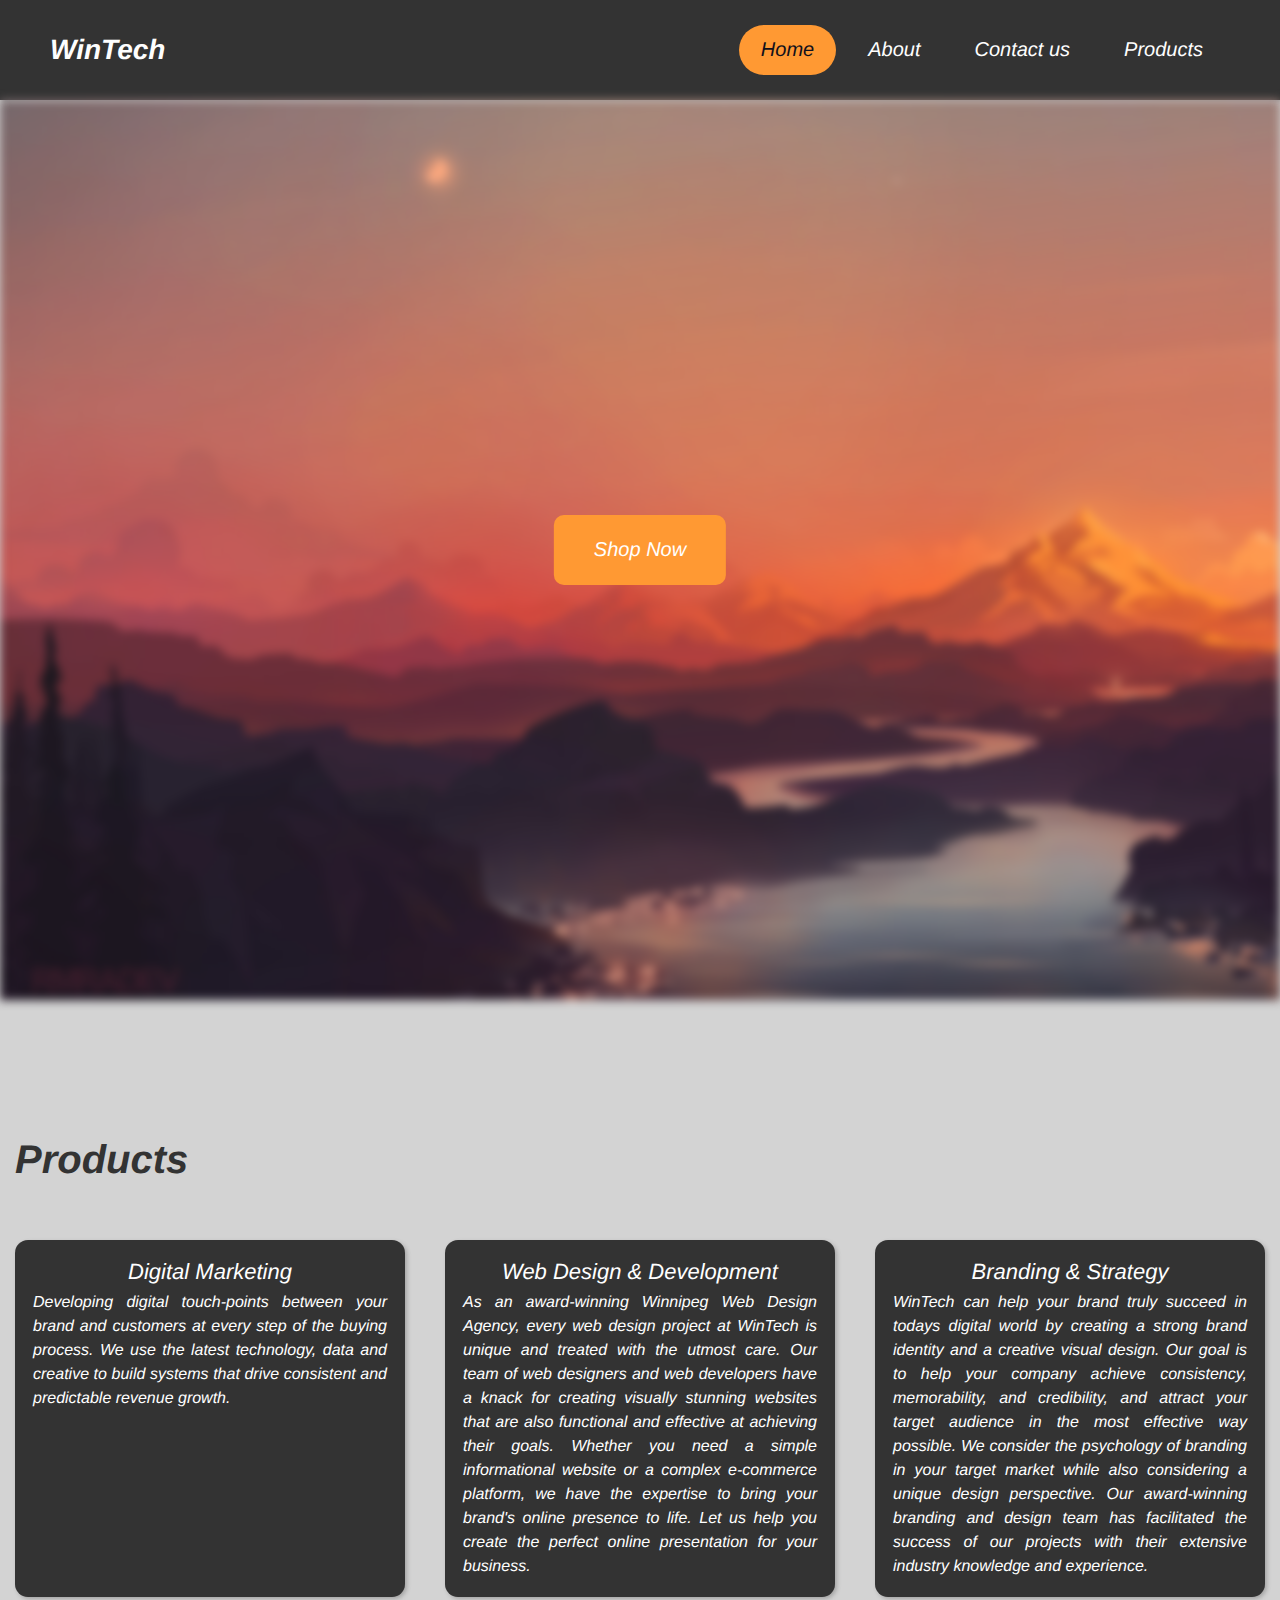
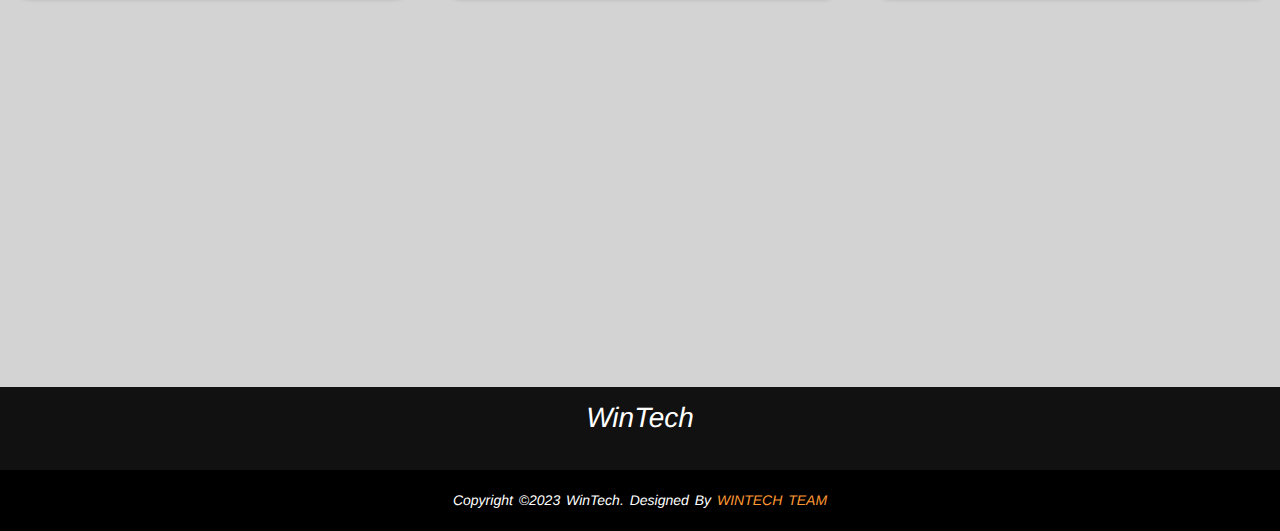
<file: index.html>
<!DOCTYPE html>
<html lang="en" dir="ltr">
<!-- Best practices and conventions-->
<!--green-box greenBox-->

<head>
  <meta charset="utf-8">
  <meta name="viewport" content="width=device-width, initial-scale=1">
  <meta name="author" content="Josh Gable">
  <meta name="description" content="My third web page">
  <title>Final Project | Tools and Automation</title>
  <link rel="shortcut icon" href="./assets/NOFRILLS.png?v=2" type="image/x-icon">
  <link rel="stylesheet" href="./assets/style/index.css">
  <script src="./assets/scripts/index.js" defer></script>
</head>

<body>
  <main>
    <header>
      <!--Header-->
      <div class="logo">WinTech</div>
      <div class="dropdown">
        <div class="line"></div>
        <div class="line"></div>
        <div class="line"></div>
      </div>
      <nav class="navbar">
        <ul>
          <li>
            <a href="#heroBanner" class="active">Home</a>
          </li>
          <li>
            <a href="./about.html">About</a>
          </li>
          <li>
            <a href="./contact-us.html">Contact us</a>
          </li>
          <li>
            <a href="#products">Products</a>
          </li>
        </ul>
      </nav>
    </header>
    <!--End of Header-->
    <!--Hero Banner-->
    <div id="heroBanner">
      <div class="blur-bg"></div>
      <div class="centered-nav">
        <a href="#products">Shop Now</a>
      </div>
    </div>
    <!--End of Hero Banner-->
    <div id="index">
      <!--Products-->
      <div id="products">
        <div class="container">
          <h2 class="title-products">Products</h2>
          <div class="product-list">
            <div class="project1">
              <h3>Digital Marketing</h3>
              <p>
                Developing digital touch-points between your brand and
                customers at every step of the buying process.
                We use the latest technology, data and creative to build systems
                that drive consistent and predictable revenue growth.
              </p>
            </div>
            <div class="project2">
              <h3>Web Design & Development</h3>
              <p>
                As an award-winning Winnipeg Web Design Agency, every web design project
                at WinTech is unique and treated with the utmost care. Our team of
                web designers and web developers have a knack for creating visually stunning
                websites that are also functional and effective at achieving their goals.
                Whether you need a simple informational website or a complex e-commerce platform,
                we have the expertise to bring your brand's online presence to life. Let us help
                you create the perfect online presentation for your business.
              </p>
            </div>
            <div class="project3">
              <h3>Branding & Strategy</h3>
              <p>
                WinTech can help your brand truly succeed in todays digital world by creating
                a strong brand identity and a creative visual design. Our goal is to help your
                company achieve consistency, memorability, and credibility, and attract your target
                audience in the most effective way possible. We consider the psychology of branding
                in your target market while also considering a unique design perspective. Our
                award-winning branding and design team has facilitated the success of our projects
                with their extensive industry knowledge and experience.
              </p>
            </div>
          </div>
        </div>
      </div>
      <!--End of Products-->
      <!--Footer-->
      <footer>
        <div class="footer-content">
          <h3>WinTech</h3>
          <ul class="footer-socials">
            <li><a href="https://www.facebook.com"><i class="fa-brands fa-facebook"></i></a>
            </li>
            <li><a href="https://www.youtube.com"><i class="fa-brands fa-youtube"></i></a>
            </li>
            <li><a href="https://www.linkedin.com"><i class="fa-brands fa-linkedin"></i></a></li>
          </ul>
        </div>
        <div class="footer-bottom">
          <p>copyright &copy;2023 WinTech. designed by <span>WinTech Team</span></p>
        </div>
      </footer>
      <!--End of Footer-->
    </div>
  </main>
</body>

</html>
</file>
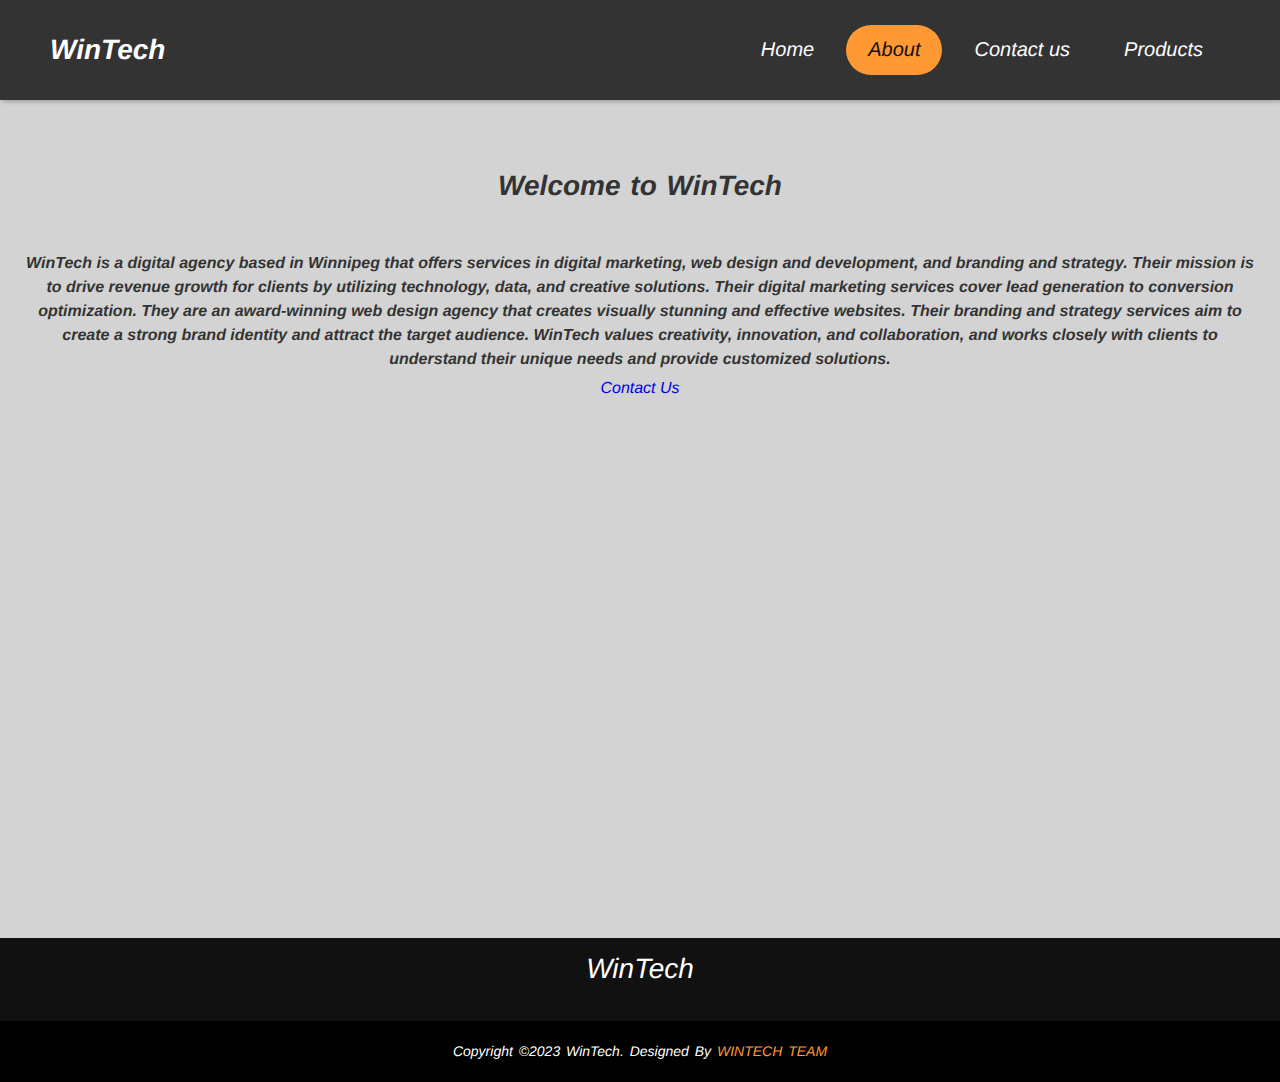
<file: about.html>
<!DOCTYPE html>
<html lang="en" dir="ltr">
<!-- Best practices and conventions-->
<!--green-box greenBox-->

<head>
  <meta charset="utf-8">
  <meta name="viewport" content="width=device-width, initial-scale=1">
  <meta name="author" content="Josh Gable">
  <meta name="description" content="My third web page">
  <title>Final Project | Tools and Automation</title>
  <link rel="shortcut icon" href="./assets/NOFRILLS.png?v=2" type="image/x-icon">
  <link rel="stylesheet" href="./assets/style/index.css">
  <script src="./assets/scripts/index.js" defer></script>
</head>

<body>
  <main>
    <header>
      <!--Header-->
      <div class="logo">WinTech</div>
      <div class="dropdown">
        <div class="line"></div>
        <div class="line"></div>
        <div class="line"></div>
      </div>
      <nav class="navbar">
        <ul>
          <li>
            <a href="./index.html">Home</a>
          </li>
          <li>
            <a href="#about" class="active">About</a>
          </li>
          <li>
            <a href="./contact-us.html">Contact us</a>
          </li>
          <li>
            <a href="./index.html">Products</a>
          </li>
        </ul>
      </nav>
    </header>
    <!--End of Header-->
    <div id="index">
      <!-- About -->
      <div class="about-text">
        <div class="container">
          <h2><span> Welcome to WinTech</span> </h2>
          <h4>WinTech is a digital agency based in Winnipeg that offers services 
            in digital marketing, web design and development, and branding and strategy. 
            Their mission is to drive revenue growth for clients by utilizing 
            technology, data, and creative solutions. Their digital marketing services
            cover lead generation to conversion optimization. 
            They are an award-winning web design agency that creates
            visually stunning and effective websites. 
            Their branding and strategy services aim to create a strong brand
            identity and attract the target audience. 
            WinTech values creativity, innovation, and collaboration, and works
            closely with clients to understand 
            their unique needs and provide customized solutions.</h4>
          <div><a href="./contact-us.html">Contact Us</a></div>
        </div>
        </div>

      <!--End of About-->
      <!--Footer-->
      <footer>
        <div class="footer-content">
          <h3>WinTech</h3>
          <ul class="footer-socials">
            <li><a href="https://www.facebook.com"><i class="fa-brands fa-facebook"></i></a>
            </li>
            <li><a href="https://www.youtube.com"><i class="fa-brands fa-youtube"></i></a>
            </li>
            <li><a href="https://www.linkedin.com"><i class="fa-brands fa-linkedin"></i></a></li>
          </ul>
        </div>
        <div class="footer-bottom">
          <p>copyright &copy;2023 WinTech. designed by <span>WinTech Team</span></p>
        </div>
      </footer>
      <!--End of Footer-->
    </div>
  </main>
</body>

</html>
</file>
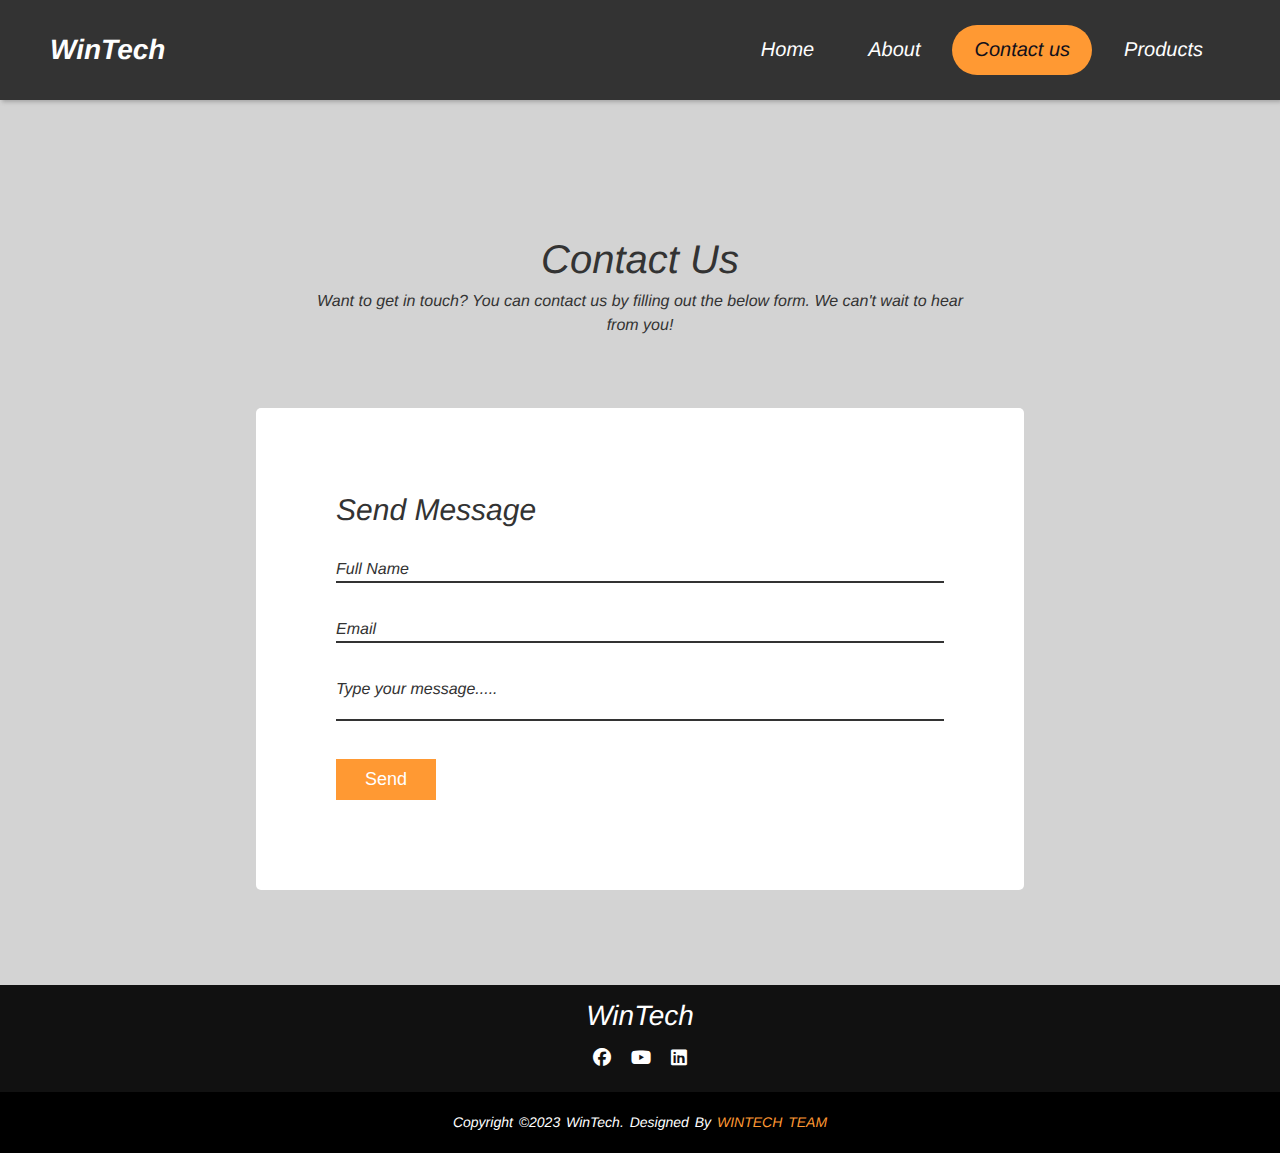
<file: contact-us.html>
<!DOCTYPE html>
<html lang="en" dir="ltr">
<!-- Best practices and conventions-->
<!--green-box greenBox-->

<head>
  <meta charset="utf-8">
  <meta name="viewport" content="width=device-width, initial-scale=1">
  <meta name="author" content="Josh Gable">
  <meta name="description" content="My third web page">
  <title>Final Project | Tools and Automation</title>
  <link rel="shortcut icon" href="./assets/NOFRILLS.png?v=2" type="image/x-icon">
  <link rel="stylesheet" href="./assets/style/index.css">
  <link rel="stylesheet" href="https://cdnjs.cloudflare.com/ajax/libs/font-awesome/6.2.1/css/all.min.css" />
  <script src="./assets/scripts/index.js" defer></script>
</head>

<body>
  <main>
    <header>
      <!--Header-->
      <div class="logo">WinTech</div>
      <div class="dropdown">
        <div class="line"></div>
        <div class="line"></div>
        <div class="line"></div>
      </div>
      <nav class="navbar">
        <ul>
          <li>
            <a href="./index.html">Home</a>
          </li>
          <li>
            <a href="./about.html">About</a>
          </li>
          <li>
            <a href="./contact-us.html" class="active">Contact us</a>
          </li>
          <li>
            <a href="./index.html">Products</a>
          </li>
        </ul>
      </nav>
    </header>
    <!--End of Header-->

    <!--Contact Us-->
    <div class="container contactUs">
      <div class="content">
        <h2>Contact Us</h2>
        <p>Want to get in touch? You can contact us by filling
          out the below form. We can't wait to hear from you!
        </p>
      </div>
      <div class="contactForm">
        <form>
          <h2>Send Message</h2>
          <div class="inputBox">
            <input type="text" name="name" required="required">
            <span>Full Name</span>
          </div>
          <div class="inputBox">
            <input type="text" name="email" required="required">
            <span>Email</span>
          </div>
          <div class="inputBox">
            <textarea required="required"></textarea>
            <span>Type your message.....</span>
          </div>
          <div class="inputBox">
            <input type="submit" name="" value="Send">
          </div>
        </form>
      </div>
    </div>
    <!--Contact us -->

      <!--Footer-->
      <footer>
        <div class="footer-content">
          <h3>WinTech</h3>
          <ul class="footer-socials">
            <li><a href="https://www.facebook.com"><i class="fa-brands fa-facebook"></i></a>
            </li>
            <li><a href="https://www.youtube.com"><i class="fa-brands fa-youtube"></i></a>
            </li>
            <li><a href="https://www.linkedin.com"><i class="fa-brands fa-linkedin"></i></a></li>
          </ul>
        </div>
        <div class="footer-bottom">
          <p>copyright &copy;2023 WinTech. designed by <span>WinTech Team</span></p>
        </div>
      </footer>
      <!--End of Footer-->
  </main>
</body>

</html>
</file>
<file: assets/style/index.css>
@import "./reset.css";

:root {
  --app-bg: #f2f3f4;
  --app-bg-blue: #3487f3;
  --app-bg-orange: #d47215;
  --app-bg-purple: #6a1fc0;
  --app-bg-dark: #323235;
  --app-bg-green: #4dcc3c;
  --app-blue-hover: #364ee6;
  --app-red: #ff3c57;
  --app-red-hover: #ff2846;
}

body {
  background-color: #d3d3d3;
  height: calc(100vh - 60px);
  display: flex;
  flex-direction: column;
}

.container {
  width: min(100% - 30px, 1280px);
  margin-inline: auto;
  margin-top: 60px;
}

html {
  scroll-behavior: smooth;
}

/* - - - - - - - - - - - - - - - - - - - - - - - */
/* Header                                        */
/* - - - - - - - - - - - - - - - - - - - - - - - */

header {
  width: 100%;
  height: 100px;
  background: #333333;
  display: flex;
  align-items: center;
  justify-content: space-between;
  padding: 0 100px;
  box-shadow:
    2px 2px 4px rgba(0, 0, 0, 0.3),
    2px 2px 4px rgba(255, 255, 255, 0.5);
}

.logo {
  font-size: 28px;
  font-weight: 600;
  color: #fefefe;
}

.dropdown {
  display: none;
}

.navbar ul {
  display: flex;
}

.navbar ul li a {
  display: block;
  color: #fefefe;
  font-size: 20px;
  padding: 10px 22px;
  transition: 0.22s;
  border-radius: 50px;
  margin: 0 5px;
}

.navbar ul li a:hover {
  color: #11101b;
  background: #ff9933;
}

.navbar ul li a.active {
  color: #11101b;
  background: #ff9933;
}

/* - - - - - - - - - - - - - - - - - - - - - - - */
/* Hero Banner                                   */
/* - - - - - - - - - - - - - - - - - - - - - - - */

#heroBanner {
  position: relative;
  height: 100vh;
  z-index: 0;
}

.blur-bg {
  background-image: url('../img/bgimg.jpg');
  background-size: cover;
  filter: blur(5px);
  position: absolute;
  top: 0;
  left: 0;
  height: 100%;
  width: 100%;
}

.centered-nav {
  position: absolute;
  top: 50%;
  left: 50%;
  transform: translate(-50%, -50%);
  text-align: center;
}

.centered-nav a {
  display: inline-block;
  padding: 20px 40px;
  background-color: #ff9933;
  color: white;
  text-decoration: none;
  border-radius: 10px;
  font-size: 20px;
  transition: all 0.3s ease-in-out;
}

.centered-nav a:hover {
  background-color: #f7a14b;
}


/* - - - - - - - - - - - - - - - - - - - - - - - */
/* Media Queries                                 */
/* - - - - - - - - - - - - - - - - - - - - - - - */

@media (max-width: 1320px) {
  header {
    padding: 0 50px;
  }
}

@media (max-width: 1100px) {
  header {
    padding: 0 30px;
  }
}

@media (max-width: 900px) {

  #footer {
    margin-top: auto;
  }

  .dropdown {
    cursor: pointer;
    display: block;
  }

  .dropdown .line {
    height: 3px;
    width: 33px;
    margin: 6px 0;
    background: #fefefe;
  }

  .navbar {
    overflow: hidden;
    height: 0;
    position: absolute;
    transition: 0.22s;
    background: #11101b;
    top: 80px;
    left: 0;
    right: 0;
    width: 100vw;
    z-index: 999;
  }

  .navbar.active {
    height: 450px;
  }

  .navbar ul {
    transition: 0.55s;
    display: block;
    width: -moz-fit-content;
    width: fit-content;
    margin: 80px auto 0 auto;
    text-align: center;
    opacity: 0;
  }

  .navbar.active ul {
    opacity: 1;
  }

  .navbar ul li a {
    margin-bottom: 12px;

  }
}

/* - - - - - - - - - - - - - - - - - - - - - - - */
/* Products                                      */
/* - - - - - - - - - - - - - - - - - - - - - - - */

#products {
  padding: 70px 0;
  height: auto;
}

.title-products {
  color: #333333;
  font-size: 40px;
  font-weight: 600;
}

.product-list {
  display: grid;
  grid-template-columns: repeat(auto-fit, minmax(250px, 1fr));
  grid-gap: 40px;
  margin-top: 50px;
}

.project1,
.project2,
.project3 {
  z-index: 100;
  padding: 15px;
  border-radius: 13px;
  background-color: #333333;
  position: relative;
  overflow: hidden;
  transition: transform 0.33s;
  box-shadow: 2px 2px 4px rgba(0, 0, 0, 0.3),
    2px 2px 4px rgba(255, 255, 255, 0.5);
}


.project1 h3,
.project2 h3,
.project3 h3 {
  color: #fff;
  text-align: center;
  font-size: 22px;
  font-weight: 400;
}

.project1 p,
.project2 p,
.project3 p {
  padding: 3px;
  color: #fff;
  text-align: justify;
  font-size: 16px;
  font-weight: 400;
}

#products .fa-solid {
  width: 100%;
  padding: 15px;
  color: #fff;
  text-align: center;
  font-size: 60px;
  font-weight: 400;
}

.project1:hover,
.project2:hover,
.project3:hover {
  cursor: pointer;
  color: #11101b;
  transform: scale(1.1);
  background-color: #ff9933;
}

/* - - - - - - - - - - - - - - - - - - - - - - - */
/* Contact                                       */
/* - - - - - - - - - - - - - - - - - - - - - - - */

.contactUs {
  height: calc(100vh - 75px);
  width: 100%;
  display: flex;
  justify-content: flex-start;
  align-items: center;
  flex-direction: column;
}

.contactUs .content {
  max-width: 800px;
  text-align: center;
  padding: 70px;
}

.contactUs .content h2 {
  font-size: 40px;
  font-weight: 500;
  color: #333333;
}

.contactUs .content p {
  font-weight: 300;
  color: #333333;
}

.contactForm {
  min-width: 60%;
  width: auto;
  padding: 80px;
  background: #fff;
  border-radius: 5px;
}

.contactForm h2 {
  font-size: 30px;
  color: #333333;
  font-weight: 500;
}

.contactForm .inputBox {
  min-width: auto;
  position: relative;
  width: 100%;
  margin-top: 10px;
}

.contactForm .inputBox input,
textarea {
  width: 100%;
  padding: 5px 0;
  font-size: 16px;
  margin: 10px 0;
  border: none;
  border-bottom: 2px solid #333333;
  resize: none;
}

.contactForm .inputBox span {
  position: absolute;
  left: 0;
  padding: 5px 0;
  font-size: 16px;
  margin: 10px 0;
  pointer-events: none;
  transition: 0.4s;
  color: #333333;

}

.contactForm .inputBox input:focus~span,
.contactForm .inputBox input:valid~span,
.contactForm .inputBox textarea:focus~span,
.contactForm .inputBox textarea:valid~span {
  color: #ff9933;
  font-size: 12px;
  transform: translateY(-20px);

}

.contactForm .inputBox input[type="submit"] {
  width: 100px;
  background: #ff9933;
  color: #fff;
  border: none;
  cursor: pointer;
  padding: 10px;
  font-size: 18px;
}

/* - - - - - - - - - - - - - - - - - - - - - - - */
/* Footer                                        */
/* - - - - - - - - - - - - - - - - - - - - - - - */

#index footer {
  margin-top: 320px;
}

footer {
  background: #111;
  height: auto;
  width: 100%;
  padding-top: 15px;
  color: #fff;
}

.footer-content {
  display: flex;
  align-items: center;
  justify-content: center;
  flex-direction: column;
  text-align: center;
}

.footer-content h3 {
  font-size: 28px;
  font-weight: 400;
  text-transform: capitalize;
  line-height: 32px;
}

.footer-content p {
  max-width: 500px;
  margin: 10px auto;
  line-height: 28px;
  font-size: 14px;
}

.footer-socials {
  list-style: none;
  display: flex;
  align-items: center;
  justify-content: center;
  margin: 16px 0 20px 0;
}

.footer-socials li {
  margin: 0 10px;
}

.footer-socials a {
  text-decoration: none;
  color: #fff;
}

.footer-socials a i {
  font-size: 18px;
  transition: color .4s ease;

}

.footer-socials a:hover i {
  color: #e9e3e3
}

.footer-bottom {
  background: #000;
  width: 100%;
  padding: 20px 0;
  text-align: center;
}

.footer-bottom p {
  font-size: 14px;
  word-spacing: 2px;
  text-transform: capitalize;
}

.footer-bottom span {
  text-transform: uppercase;
  color: #ff9933;
  font-weight: 200;
}

/* - - - - - - - - - - - - - - - - - - - - - - - */
/* About                                         */
/* - - - - - - - - - - - - - - - - - - - - - - - */
.about-text {
  height: 57.5vh;
  display: flex;
  text-align: center;
  justify-content: center;
  padding-left: 5px;
  padding-right: 5px;
  color: var(--app-bg-darkblue);
  margin: auto;
  color: #333333;

}

.about-text h2 {
  display: block;
  width: 50%;
  margin: auto;
  text-align: center;
  word-spacing: 2px;
  font-size: 28px;
  padding: 5px;
}

.about-text h4 {
  margin-top: 35px;
  padding: 5px;
}

.about-text {
  animation-name: slide-stretch;
  animation-duration: 2s;
  animation-fill-mode: forwards;
}

@keyframes slide-stretch {
  0% {
    width: 0%;
  }

  100% {
    width: 100%;
  }
}
</file>
